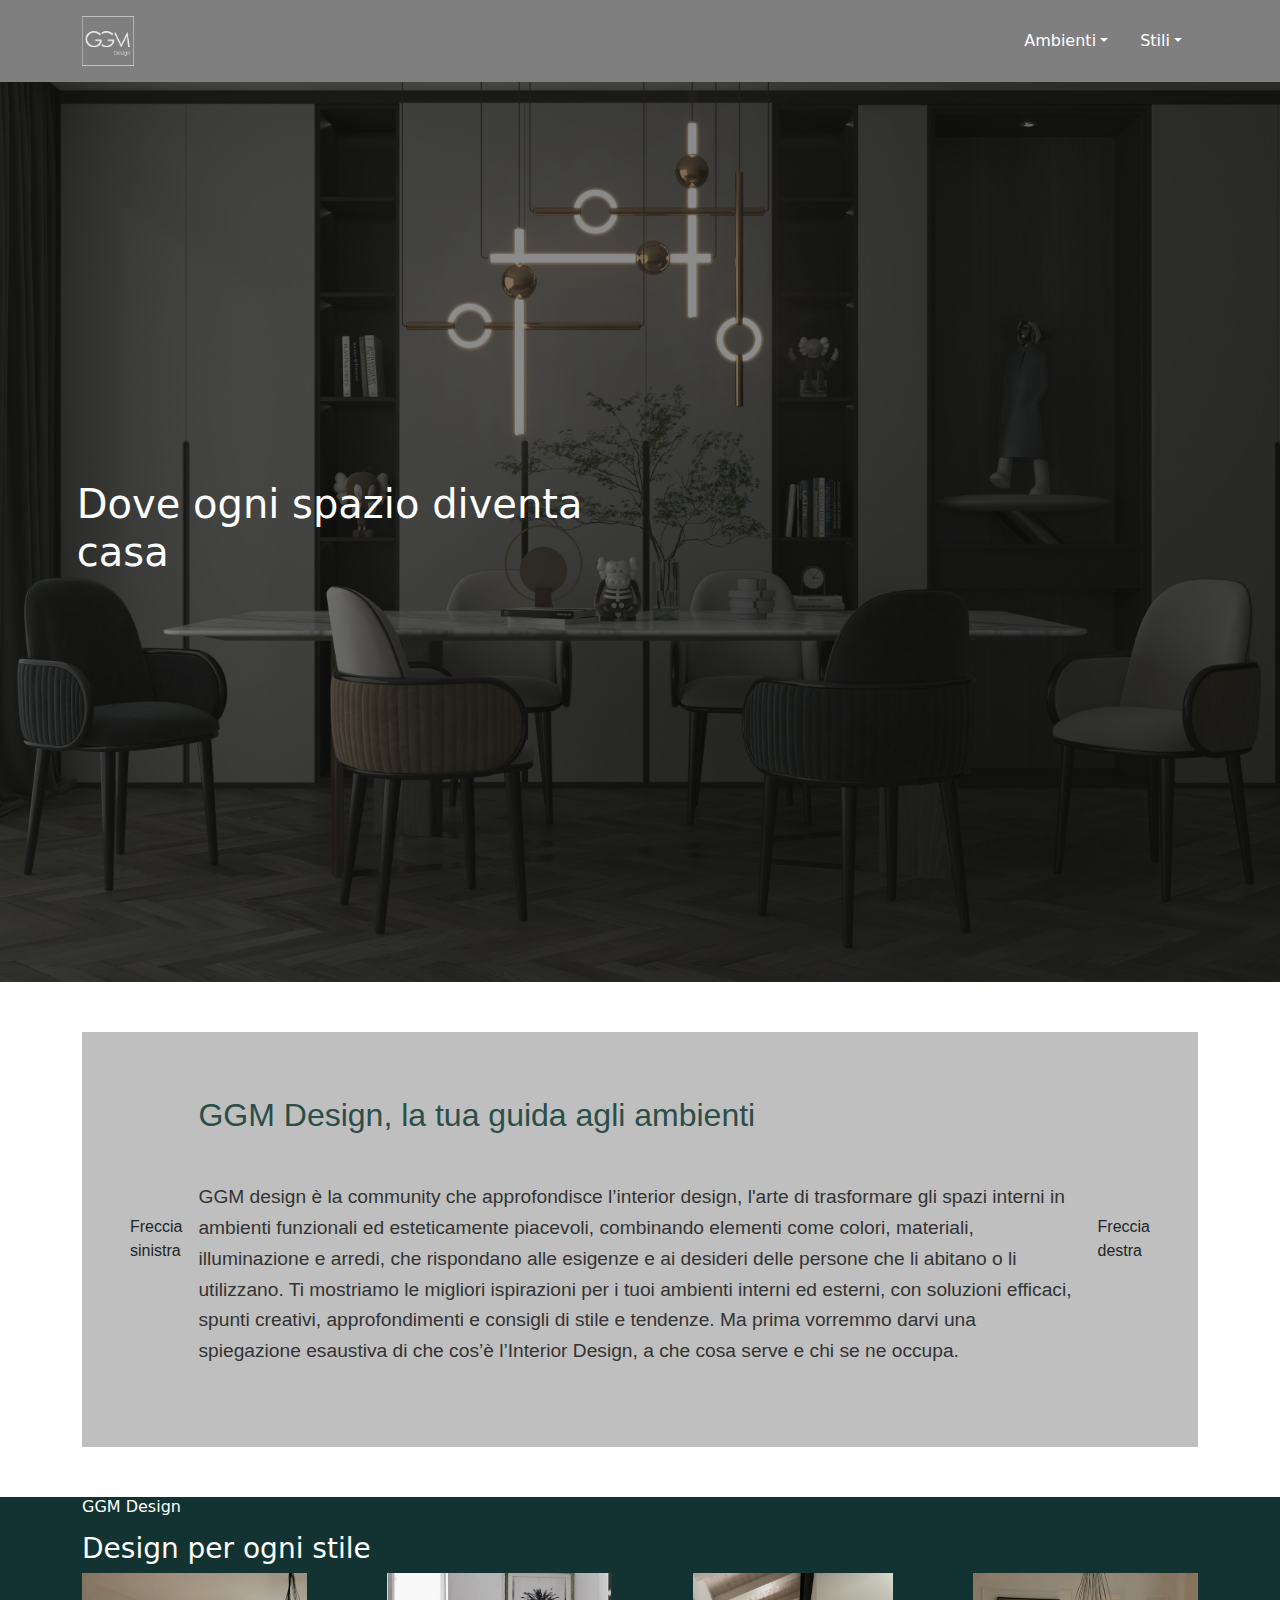
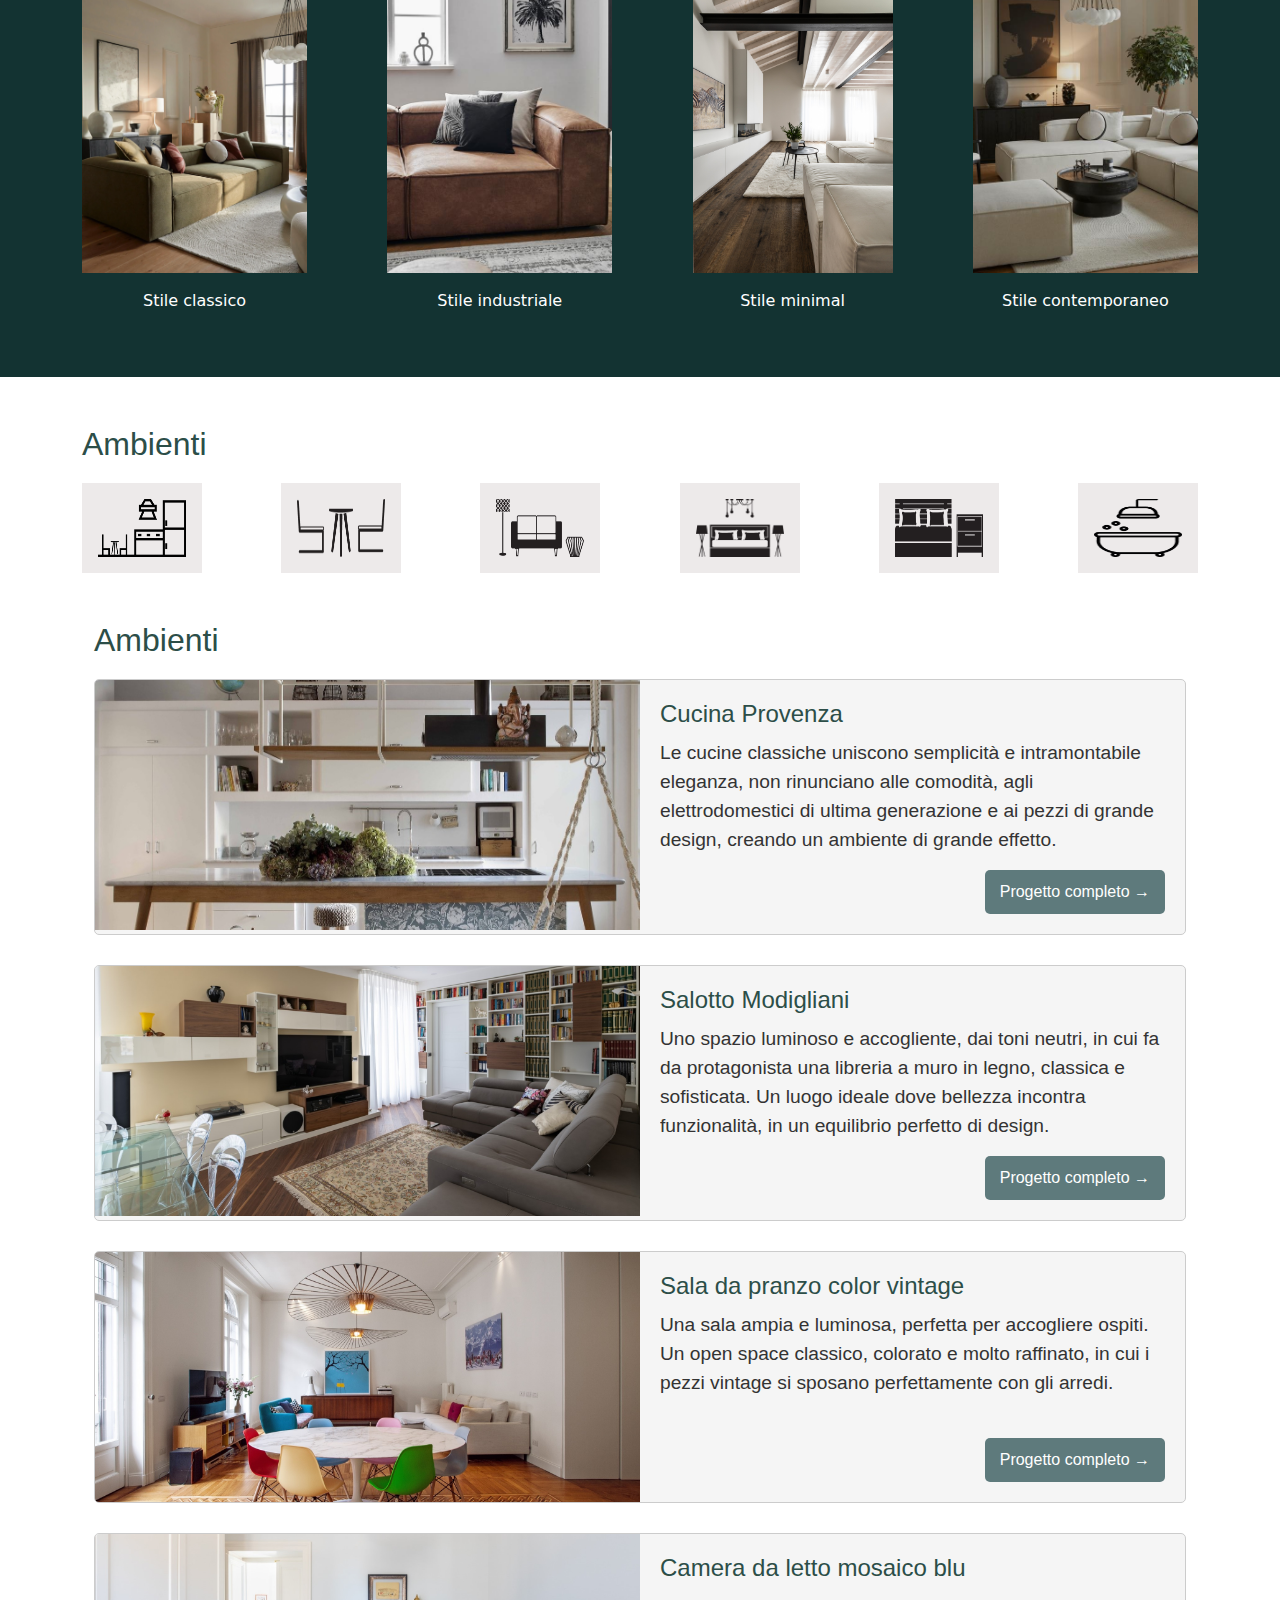
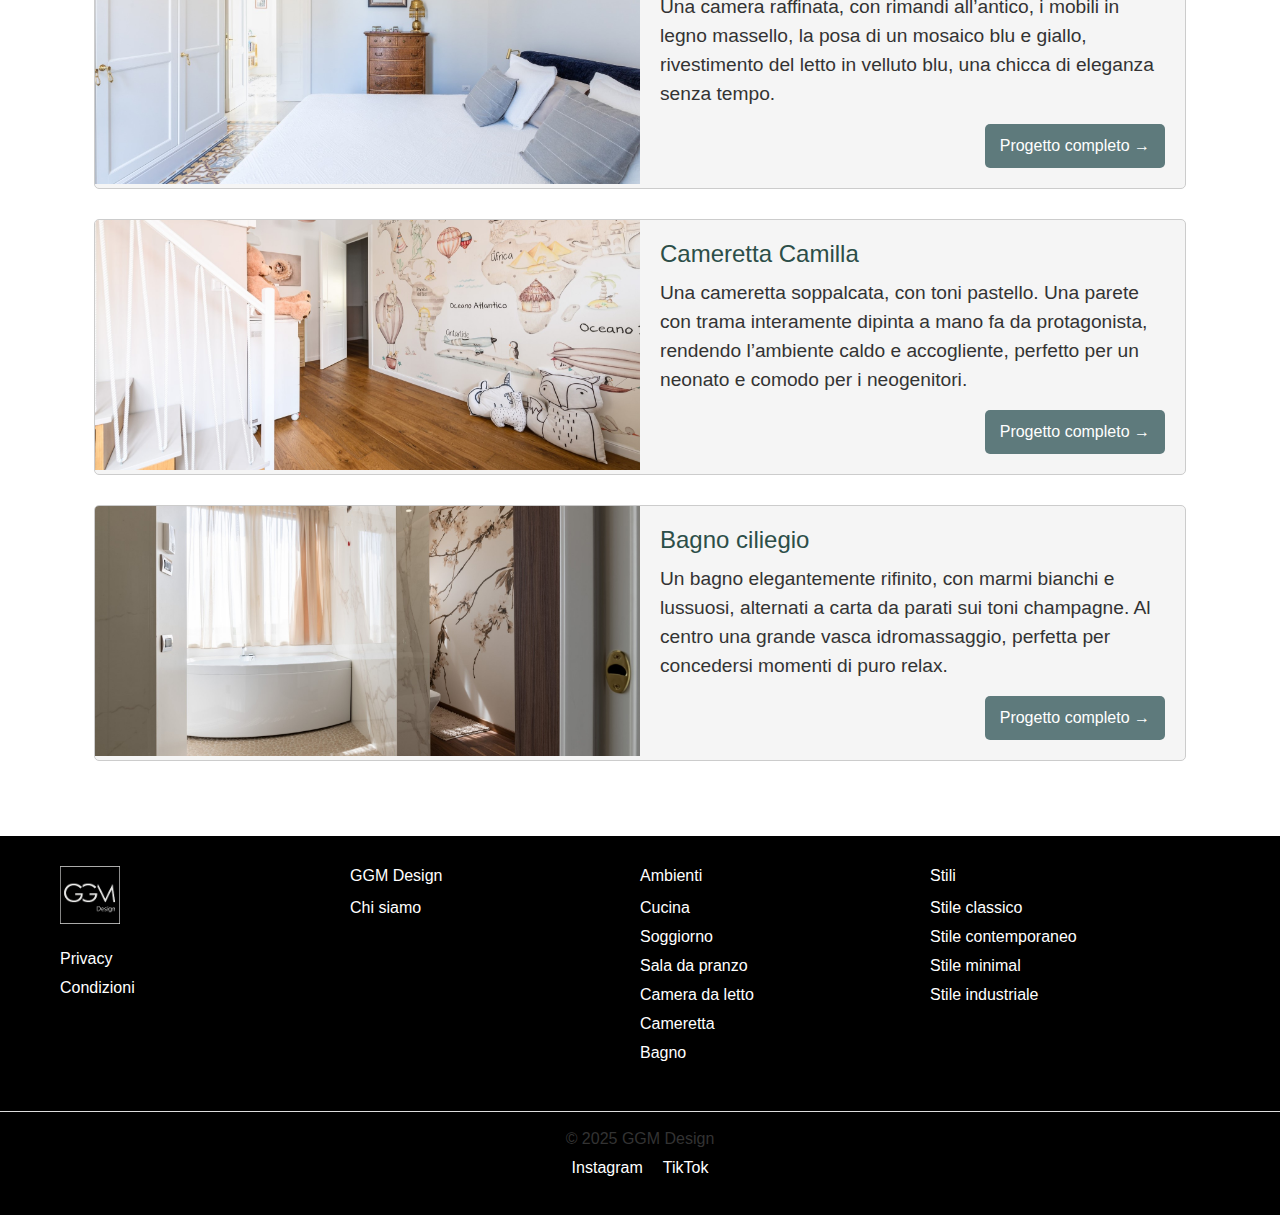
<file: index.html>
<!DOCTYPE html>
<html lang="it">
<head>
    <meta charset="UTF-8">
    <meta name="viewport" content="width=device-width, initial-scale=1.0">
    <link rel="stylesheet" href="css/style.css">
    <link href="https://cdn.jsdelivr.net/npm/bootstrap@5.3.3/dist/css/bootstrap.min.css" rel="stylesheet" integrity="sha384-QWTKZyjpPEjISv5WaRU9OFeRpok6YctnYmDr5pNlyT2bRjXh0JMhjY6hW+ALEwIH" crossorigin="anonymous">
    <title>GGM Design</title>
</head>
<body>

    <!-- Header con logo e menù -->
    <header class="bg-black bg-opacity-50 py-3">
        <div class="container d-flex justify-content-between align-items-center">
            <div>
                <img src="img/logo.png" alt="LOGO" class="img-fluid" style="height: 50px;">
            </div>
            <ul class="d-flex align-items-center m-0 list-unstyled">
                <li class="mx-3 dropdown">
                    <a href="#" class="text-decoration-none text-white dropdown-toggle"
                        data-bs-toggle="dropdown">Ambienti</a>
                    <ul class="dropdown-menu">
                        <li><a class="dropdown-item" href="#">Cucina</a></li>
                        <li><a class="dropdown-item" href="#">Salotto</a></li>
                        <li><a class="dropdown-item" href="#">Sala da pranzo</a></li>
                        <li><a class="dropdown-item" href="#">Camera da letto</a></li>
                        <li><a class="dropdown-item" href="#">Cameretta</a></li>
                        <li><a class="dropdown-item" href="#">Bagno</a></li>
                    </ul>
                </li>
                <li class="mx-3 dropdown">
                    <a href="#" class="text-decoration-none text-white dropdown-toggle"
                        data-bs-toggle="dropdown">Stili</a>
                    <ul class="dropdown-menu">
                        <li><a class="dropdown-item" href="#">Stile classico</a></li>
                        <li><a class="dropdown-item" href="#">Stile minimal</a></li>
                        <li><a class="dropdown-item" href="#">Stile industriale</a></li>
                        <li><a class="dropdown-item" href="#">Stile contemporaneo</a></li>
                    </ul>
                </li>
            </ul>
        </div>
    </header>


<!-- Header immagine -->
<!-- Sezione Home con immagine a schermo intero -->
<section class="hero-home">
    <div class="hero-overlay"></div> <!-- Overlay per migliorare la leggibilità del testo -->
    <div class="hero-content">
        <h1>Dove ogni spazio diventa casa</h1>
    
   
</div>
</section>


    <main>
        <!-- Sezione Guida agli ambienti -->
        <div class="container guida-ambienti">
            <section class="d-flex align-items-center bg-black bg-opacity-25 p-5 mt-5 ">
                <div>Freccia sinistra</div>
                <div class="p-3">
                    <h3>GGM Design, la tua guida agli ambienti</h3>
                    <p class="mt-5">
                        GGM design è la community che approfondisce l’interior design, l'arte di trasformare gli spazi interni in ambienti funzionali ed esteticamente piacevoli, combinando elementi come 
                        colori, materiali, illuminazione e arredi, che rispondano alle esigenze e ai desideri delle persone che li abitano o li utilizzano. 
                        Ti mostriamo le migliori ispirazioni per i tuoi ambienti interni ed esterni, con soluzioni efficaci, spunti creativi, approfondimenti e consigli di stile e tendenze. 
                        Ma prima vorremmo darvi una spiegazione esaustiva di che cos’è l’Interior Design, a che cosa serve e chi se ne occupa. 
                    </p>
                </div>
                <div>Freccia destra</div>
            </section>
        </div>

        <!-- Sezione Design per ogni stile -->
        <div class="design-x-stile text-white mt-5">
            <section class="container">
                <h6>GGM Design</h6>
                <h3 class="mt-3">Design per ogni stile</h3>
                <div class="d-flex justify-content-between gap-3">
                    <div class="text-center">
                        <img src="img/HOME PAGE IMM/icona-stile-classico.png" alt="immagine 1" class="img-ggm-design">
                        <p class="mt-3">Stile classico</p>
                    </div>
                    <div class="text-center">
                        <img src="img/HOME PAGE IMM/icona-stile-industriale.jpg" alt="immagine 2" class="img-ggm-design">
                        <p class="mt-3">Stile industriale</p>
                    </div>
                    <div class="text-center">
                        <img src="img/HOME PAGE IMM/icona-stile-minimal.jpeg" alt="immagine 3" class="img-ggm-design">
                        <p class="mt-3">Stile minimal</p>
                    </div>
                    <div class="text-center">
                        <img src="img/HOME PAGE IMM/icona-stile-contemporaneo.jpg" alt="immagine 4" class="img-ggm-design">
                        <p class="mt-3">Stile contemporaneo</p>
                    </div>
                </div>
            </section>
        </div>

        <!-- Sezione Ambienti -->
        <div class="ambienti mt-5">
            <section class="container">
                <h2>Ambienti</h2>
                <div class="d-flex justify-content-between gap-3">
                    <div class="bg-icon-ambienti">
                        <img src="img/HOME PAGE IMM/icona-cucina.png" alt="immagine 1" class="icona-ambienti p-3">
                    </div>
                    <div class="bg-icon-ambienti">
                        <img src="img/HOME PAGE IMM/icona-salapranzo.png" alt="immagine 2" class="icona-ambienti p-3">
                    </div>
                    <div class="bg-icon-ambienti">
                        <img src="img/HOME PAGE IMM/icona-salotto.png" alt="immagine 3" class="icona-ambienti p-3">
                    </div>
                    <div class="bg-icon-ambienti">
                        <img src="img/HOME PAGE IMM/icona-camera.png" alt="immagine 4" class="icona-ambienti p-3">
                    </div>
                    <div class="bg-icon-ambienti">
                        <img src="img/HOME PAGE IMM/icona-cameretta.png" alt="immagine 5" class="icona-ambienti p-3">
                    </div>
                    <div class="bg-icon-ambienti">
                        <img src="img/HOME PAGE IMM/icona-bagno.png" alt="immagine 6" class="icona-ambienti p-3">
                    </div>
                </div>


<!-- Sezione Ambienti -->
<div class="ambienti mt-5">
    <section class="container">
        <h2>Ambienti</h2>

        <!-- Card 1: Cucina Provenza -->
        <div class="card-ambiente">
            <div class="img-container">
                <img src="img/HOME PAGE IMM/cucina-provenza.jpeg" alt="Cucina Provenza">
            </div>
            <div class="ambiente-info">
                <h3>Cucina Provenza</h3>
                <p>
                    Le cucine classiche uniscono semplicità e intramontabile eleganza, non rinunciano alle comodità, 
                    agli elettrodomestici di ultima generazione e ai pezzi di grande design, creando un ambiente di grande effetto.
                </p>
                <a href="link-progetto-cucina classica" class="btn-progetto">Progetto completo →</a>
            </div>
        </div>

        <!-- Card 2: Salotto Modigliani -->
        <div class="card-ambiente">
            <div class="img-container">
                <img src="img/CAROSELLI/salotto-classico.jpeg" alt="Salotto Modigliani">
            </div>
            <div class="ambiente-info">
                <h3>Salotto Modigliani</h3>
                <p>
                    Uno spazio luminoso e accogliente, dai toni neutri, in cui fa da protagonista una libreria a muro in legno, classica e sofisticata.
                    Un luogo ideale dove bellezza incontra funzionalità, in un equilibrio perfetto di design.
                </p>
                <a href="link-progetto-salotto clasico" class="btn-progetto">Progetto completo →</a>
            </div>
        </div>

        <!-- Card 3: Sala da pranzo color vintage -->
        <div class="card-ambiente">
            <div class="img-container">
                <img src="img/CAROSELLI/saladapranzo-classica.jpeg" alt="Sala da pranzo color vintage">
            </div>
            <div class="ambiente-info">
                <h3>Sala da pranzo color vintage</h3>
                <p>
                    Una sala ampia e luminosa, perfetta per accogliere ospiti. 
                    Un open space classico, colorato e molto raffinato, in cui i pezzi vintage si sposano perfettamente con gli arredi.  
                </p>
                <a href="link-progetto-sala da pranzo classica" class="btn-progetto">Progetto completo →</a>
            </div>
        </div>

        <!-- Card 4: Camera da letto mosaico blu -->
        <div class="card-ambiente">
            <div class="img-container">
                <img src="img/CAROSELLI/camera-classica.jpeg" alt="Camera da letto mosaico blu">
            </div>
            <div class="ambiente-info">
                <h3>Camera da letto mosaico blu</h3>
                <p>
                    Una camera raffinata, con rimandi all’antico, i mobili in legno massello, la posa di un mosaico blu e giallo, rivestimento del letto in velluto blu, una chicca di eleganza senza tempo.
                </p>
                <a href="link-progetto-camera da letto classica" class="btn-progetto">Progetto completo →</a>
            </div>
        </div>

        <!-- Card 5: Cameretta Camilla -->
        <div class="card-ambiente">
            <div class="img-container">
                <img src="img/CAROSELLI/cameretta-classica.jpeg" alt="Cameretta Camilla">
            </div>
            <div class="ambiente-info">
                <h3>Cameretta Camilla</h3>
                <p>
                    Una cameretta soppalcata, con toni pastello. 
                    Una parete con trama interamente dipinta a mano fa da protagonista, rendendo l’ambiente caldo e accogliente, perfetto per un neonato e comodo per i neogenitori.
                </p>
                <a href="link-progetto-cameretta classica" class="btn-progetto">Progetto completo →</a>
            </div>
        </div>

        <!-- Card 6: Bagno ciliegio -->
        <div class="card-ambiente">
            <div class="img-container">
                <img src="img/CAROSELLI/bagno-classico.jpeg" alt="Bagno ciliegio">
            </div>
            <div class="ambiente-info">
                <h3>Bagno ciliegio</h3>
                <p>
                    Un bagno elegantemente rifinito, con marmi bianchi e lussuosi, alternati a carta da parati sui toni champagne. 
                    Al centro una grande vasca idromassaggio, perfetta per concedersi momenti di puro relax. 
                </p>
                <a href="link-progetto-bagno classico" class="btn-progetto">Progetto completo →</a>
            </div>
        </div>

    </section>
</div>

            </section>
        </div>
    </main>

    
    <footer class="footer">
        <div class="footer-container">
            <!-- Sezione Spazi Belli -->
            <div class="footer-section">
                <img src="img/logo.png" class="logo-small">
                <ul>
                    <li><a href="#">Privacy</a></li>
                    <li><a href="#">Condizioni</a></li>
                </ul>
            </div>
            <!-- Sezione Esplora -->
            <div class="footer-section">
                <h4>GGM Design</h4>
                <ul>
                    <li><a href="#">Chi siamo</a></li>
                
                </ul>
            </div>
            <!-- Sezione Per i professionisti -->
            <div class="footer-section">
                <h4>Ambienti</h4>
                <ul>
                    <li><a href="#">Cucina</a></li>
                    <li><a href="#">Soggiorno</a></li>
                    <li><a href="#">Sala da pranzo</a></li>
                    <li><a href="#">Camera da letto</a></li>
                    <li><a href="#">Cameretta</a></li>
                    <li><a href="#">Bagno</a></li>


                </ul>
            </div>
            <!-- Sezione Per i brand -->
            <div class="footer-section">
                <h4>Stili</h4>
                <ul>
                    
                    <li><a href="#">Stile classico</a></li>
                    <li><a href="#">Stile contemporaneo</a></li>
                    <li><a href="#">Stile minimal</a></li>
                    <li><a href="#">Stile industriale</a></li>
                </ul>
            </div>
        </div>
        <div class="footer-bottom">
            <p>&copy; 2025 GGM Design</p>
            <ul>
                <li><a href="#">Instagram</a></li>
                <li><a href="#">TikTok</a></li>
            </ul>
        </div>
    </footer>
    

        

    <!-- Bootstrap JS -->
    <script src="https://cdn.jsdelivr.net/npm/bootstrap@5.3.3/dist/js/bootstrap.bundle.min.js"></script>
</body>
</html>


    <!-- Bootstrap JS -->
    <script src="https://cdn.jsdelivr.net/npm/bootstrap@5.3.3/dist/js/bootstrap.bundle.min.js"></script>
</body>
</html>
</file>
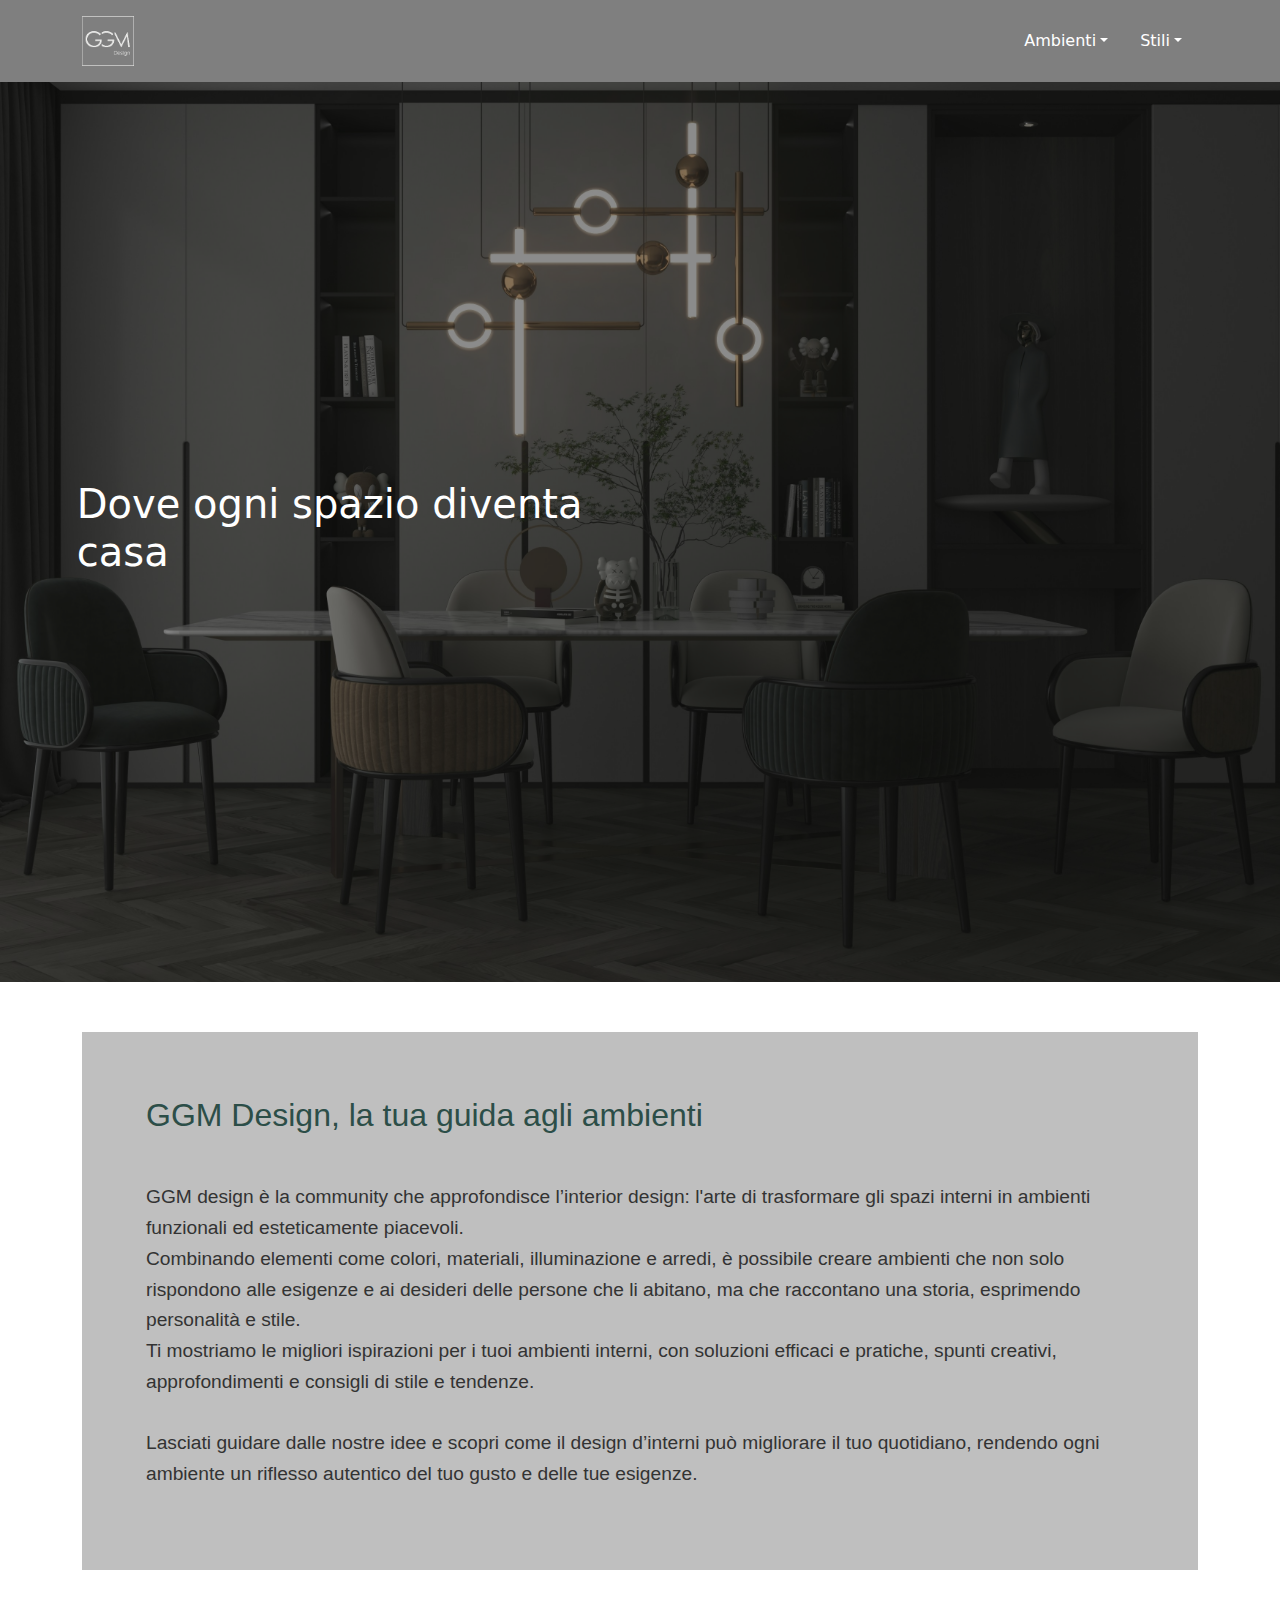
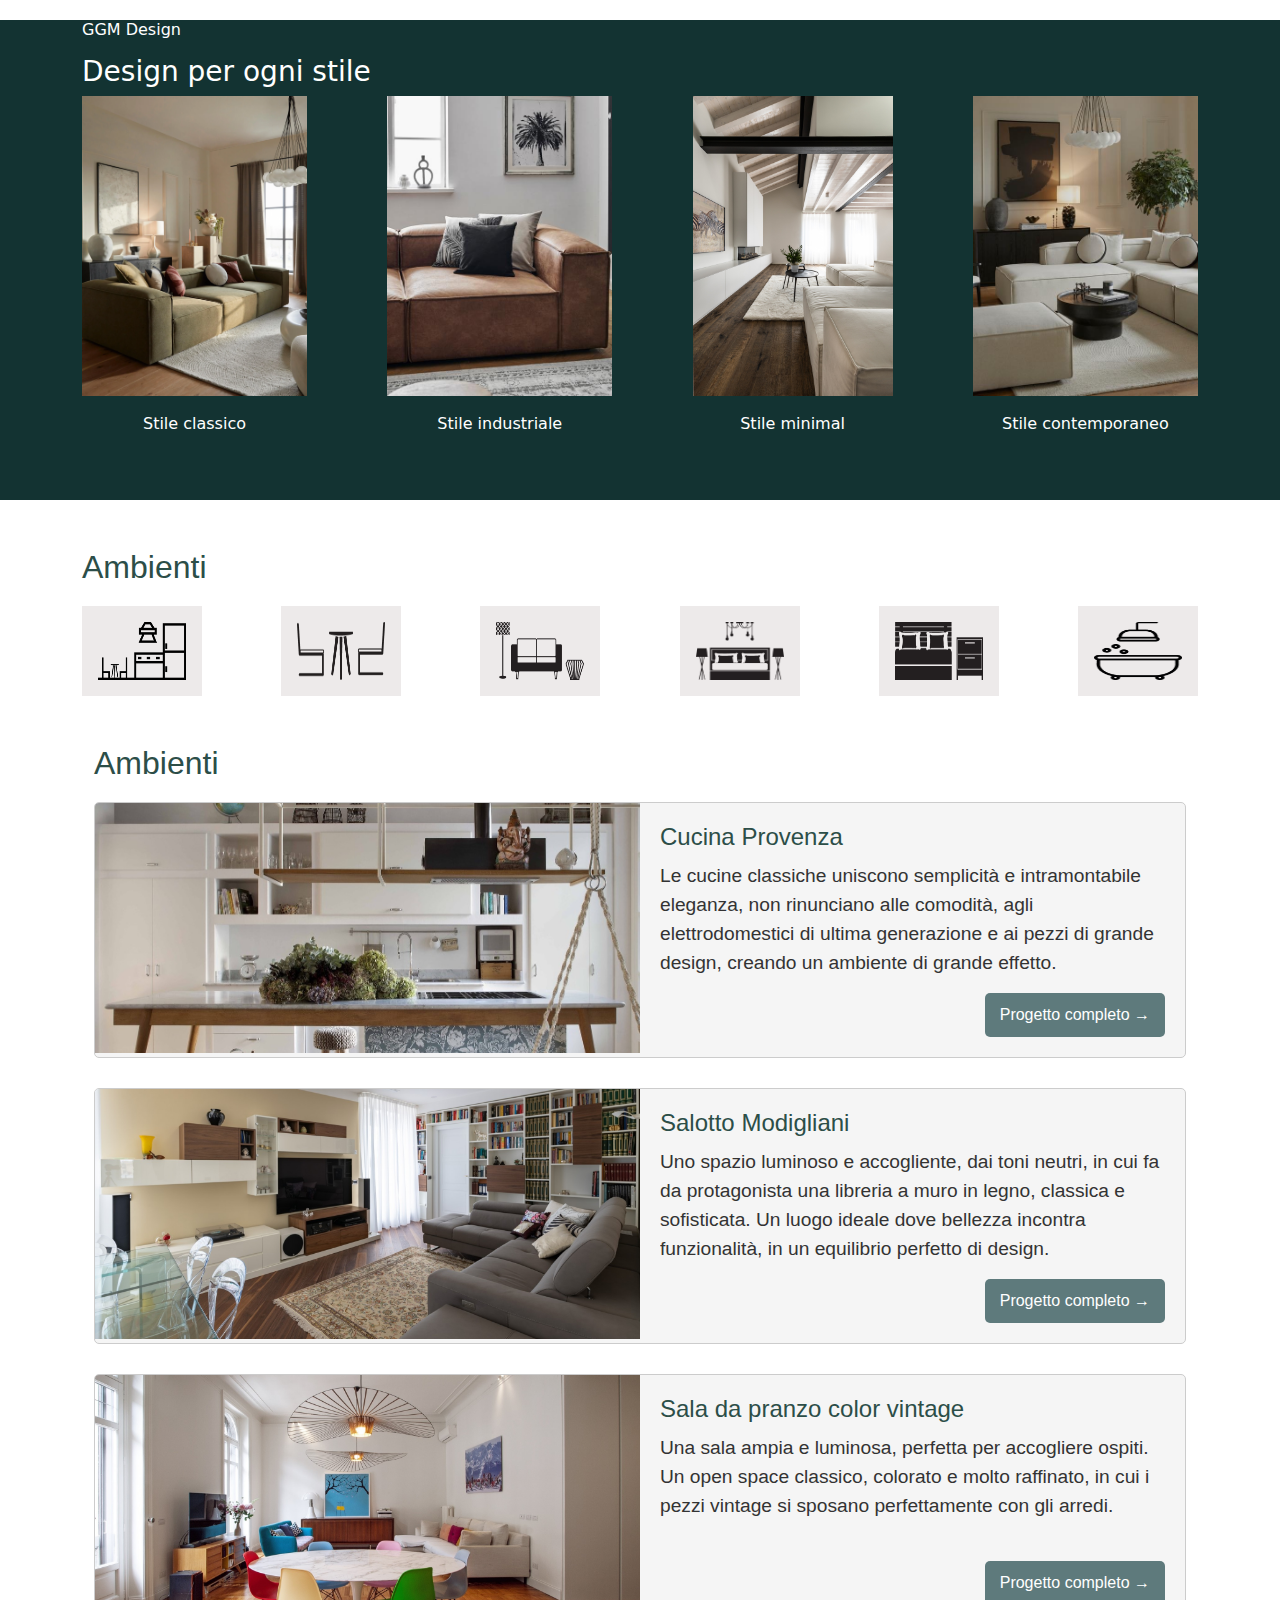
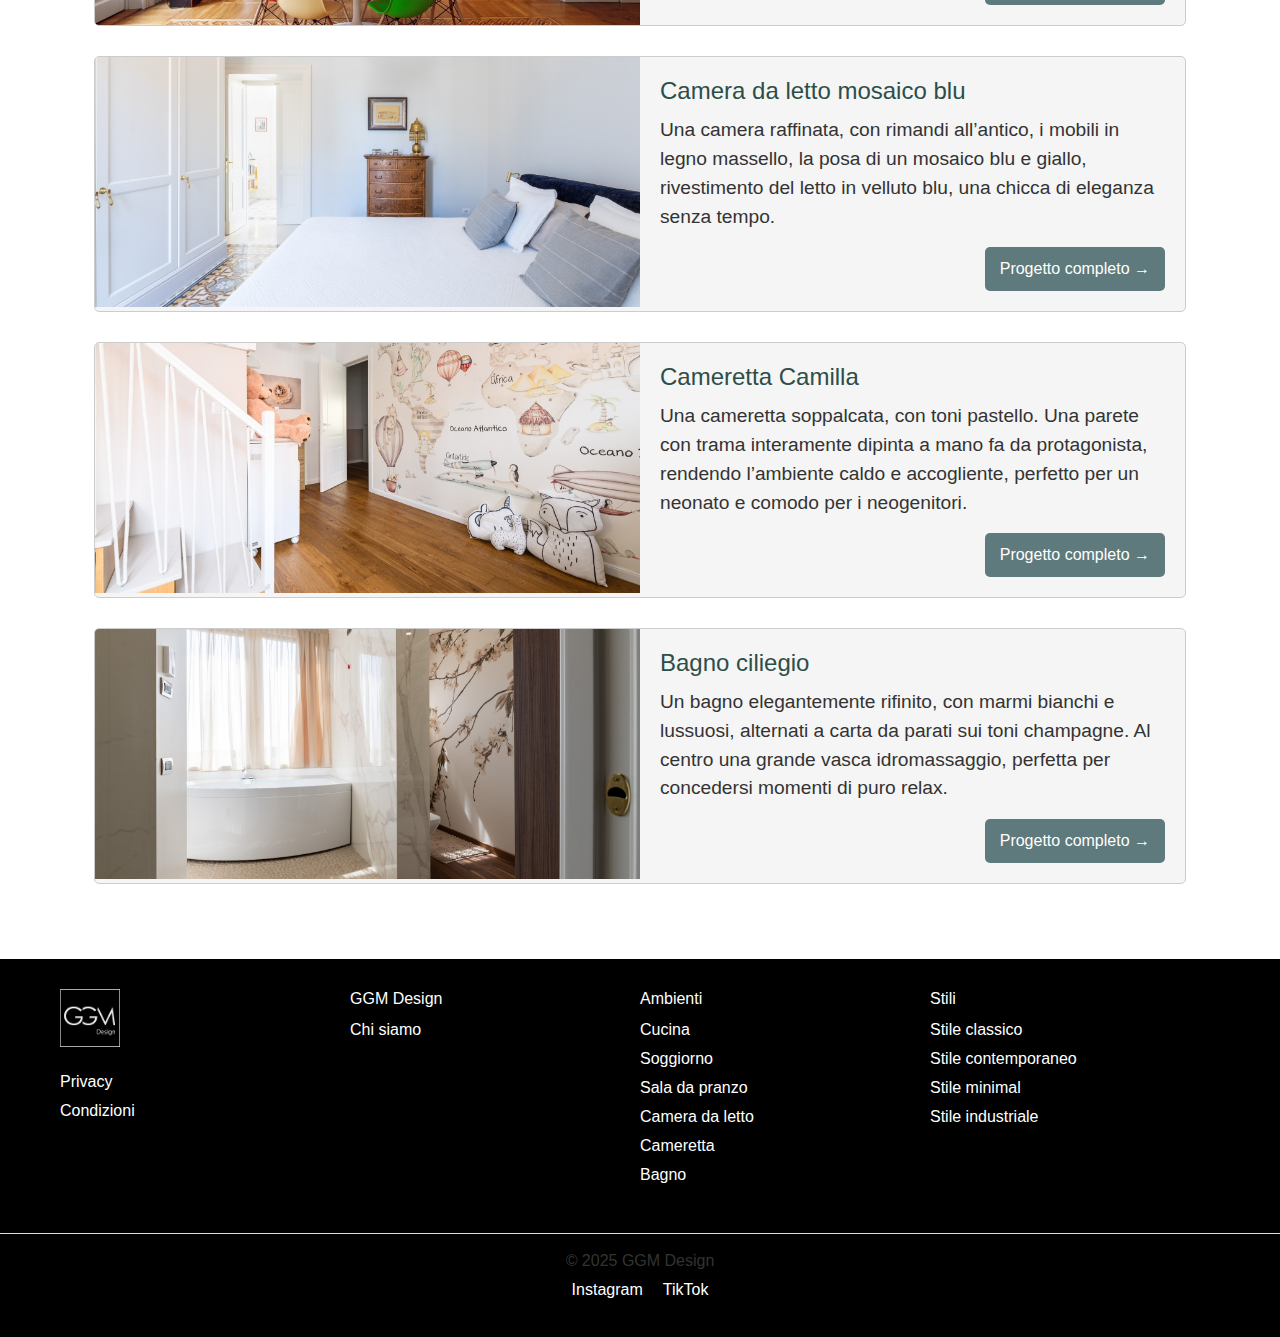
<file: html/index.html>
<!DOCTYPE html>
<html lang="it">
<head>
    <meta charset="UTF-8">
    <meta name="viewport" content="width=device-width, initial-scale=1.0">
    <link rel="stylesheet" href="../css/style.css">
    <link href="https://cdn.jsdelivr.net/npm/bootstrap@5.3.3/dist/css/bootstrap.min.css" rel="stylesheet" integrity="sha384-QWTKZyjpPEjISv5WaRU9OFeRpok6YctnYmDr5pNlyT2bRjXh0JMhjY6hW+ALEwIH" crossorigin="anonymous">
    <title>GGM Design</title>
</head>
<body>

    <!-- Header con logo e menù -->
    <header class="bg-black bg-opacity-50 py-3">
        <div class="container d-flex justify-content-between align-items-center">
            <div>
                <img src="../img/logo.png" alt="LOGO" class="img-fluid" style="height: 50px;">
            </div>
            <ul class="d-flex align-items-center m-0 list-unstyled">
                <li class="mx-3 dropdown">
                    <a href="#" class="text-decoration-none text-white dropdown-toggle"
                        data-bs-toggle="dropdown">Ambienti</a>
                    <ul class="dropdown-menu">
                        <li><a class="dropdown-item" href="#">Cucina</a></li>
                        <li><a class="dropdown-item" href="#">Salotto</a></li>
                        <li><a class="dropdown-item" href="#">Sala da pranzo</a></li>
                        <li><a class="dropdown-item" href="#">Camera da letto</a></li>
                        <li><a class="dropdown-item" href="#">Cameretta</a></li>
                        <li><a class="dropdown-item" href="#">Bagno</a></li>
                    </ul>
                </li>
                <li class="mx-3 dropdown">
                    <a href="#" class="text-decoration-none text-white dropdown-toggle"
                        data-bs-toggle="dropdown">Stili</a>
                    <ul class="dropdown-menu">
                        <li><a class="dropdown-item" href="#">Stile classico</a></li>
                        <li><a class="dropdown-item" href="#">Stile minimal</a></li>
                        <li><a class="dropdown-item" href="#">Stile industriale</a></li>
                        <li><a class="dropdown-item" href="#">Stile contemporaneo</a></li>
                    </ul>
                </li>
            </ul>
        </div>
    </header>


<!-- Header immagine -->
<!-- Sezione Home con immagine a schermo intero -->
<section class="hero-home">
    <div class="hero-overlay"></div> <!-- Overlay per migliorare la leggibilità del testo -->
    <div class="hero-content">
        <h1>Dove ogni spazio diventa casa</h1>
    
   
</div>
</section>


    <main>
        <!-- Sezione Guida agli ambienti -->
        <div class="container guida-ambienti">
            <section class="d-flex align-items-center bg-black bg-opacity-25 p-5 mt-5 ">
                <div class="p-3">
                    <h3>GGM Design, la tua guida agli ambienti</h3>
                    <p class="mt-5">
                        GGM design è la community che approfondisce l’interior design: l'arte di trasformare gli spazi interni in ambienti funzionali ed esteticamente piacevoli. 
                        <br>
                        Combinando elementi come colori, materiali, illuminazione e arredi, è possibile creare ambienti che non solo rispondono alle esigenze e ai desideri delle persone che li abitano, ma che raccontano una storia, esprimendo personalità e stile. 
                        <br>
                        Ti mostriamo le migliori ispirazioni per i tuoi ambienti interni, con soluzioni efficaci e pratiche, spunti creativi, approfondimenti e consigli di stile e tendenze. 
                        <br>
                        <br>
                        Lasciati guidare dalle nostre idee e scopri come il design d’interni può migliorare il tuo quotidiano, rendendo ogni ambiente un riflesso autentico del tuo gusto e delle tue esigenze. 
                    </p>
                </div>
            </section>
        </div>

        <!-- Sezione Design per ogni stile -->
        <div class="design-x-stile text-white mt-5">
            <section class="container">
                <h6>GGM Design</h6>
                <h3 class="mt-3">Design per ogni stile</h3>
                <div class="d-flex justify-content-between gap-3">
                    <div class="text-center">
                        <img src="../img/HOME PAGE IMM/icona-stile-classico.png" alt="immagine 1" class="img-ggm-design">
                        <p class="mt-3">Stile classico</p>
                    </div>
                    <div class="text-center">
                        <img src="../img/HOME PAGE IMM/icona-stile-industriale.jpg" alt="immagine 2" class="img-ggm-design">
                        <p class="mt-3">Stile industriale</p>
                    </div>
                    <div class="text-center">
                        <img src="../img/HOME PAGE IMM/icona-stile-minimal.jpeg" alt="immagine 3" class="img-ggm-design">
                        <p class="mt-3">Stile minimal</p>
                    </div>
                    <div class="text-center">
                        <img src="../img/HOME PAGE IMM/icona-stile-contemporaneo.jpg" alt="immagine 4" class="img-ggm-design">
                        <p class="mt-3">Stile contemporaneo</p>
                    </div>
                </div>
            </section>
        </div>

        <!-- Sezione Ambienti -->
        <div class="ambienti mt-5">
            <section class="container">
                <h2>Ambienti</h2>
                <div class="d-flex justify-content-between gap-3">
                    <div class="bg-icon-ambienti">
                        <img src="../img/HOME PAGE IMM/icona-cucina.png" alt="immagine 1" class="icona-ambienti p-3">
                    </div>
                    <div class="bg-icon-ambienti">
                        <img src="../img/HOME PAGE IMM/icona-salapranzo.png" alt="immagine 2" class="icona-ambienti p-3">
                    </div>
                    <div class="bg-icon-ambienti">
                        <img src="../img/HOME PAGE IMM/icona-salotto.png" alt="immagine 3" class="icona-ambienti p-3">
                    </div>
                    <div class="bg-icon-ambienti">
                        <img src="../img/HOME PAGE IMM/icona-camera.png" alt="immagine 4" class="icona-ambienti p-3">
                    </div>
                    <div class="bg-icon-ambienti">
                        <img src="../img/HOME PAGE IMM/icona-cameretta.png" alt="immagine 5" class="icona-ambienti p-3">
                    </div>
                    <div class="bg-icon-ambienti">
                        <img src="../img/HOME PAGE IMM/icona-bagno.png" alt="immagine 6" class="icona-ambienti p-3">
                    </div>
                </div>


<!-- Sezione Ambienti -->
<div class="ambienti mt-5">
    <section class="container">
        <h2>Ambienti</h2>

        <!-- Card 1: Cucina Provenza -->
        <div class="card-ambiente">
            <div class="img-container">
                <img src="../img/HOME PAGE IMM/cucina-provenza.jpeg" alt="Cucina Provenza">
            </div>
            <div class="ambiente-info">
                <h3>Cucina Provenza</h3>
                <p>
                    Le cucine classiche uniscono semplicità e intramontabile eleganza, non rinunciano alle comodità, 
                    agli elettrodomestici di ultima generazione e ai pezzi di grande design, creando un ambiente di grande effetto.
                </p>
                <a href="link-progetto-cucina classica" class="btn-progetto">Progetto completo →</a>
            </div>
        </div>

        <!-- Card 2: Salotto Modigliani -->
        <div class="card-ambiente">
            <div class="img-container">
                <img src="../img/CAROSELLI/salotto-classico.jpeg" alt="Salotto Modigliani">
            </div>
            <div class="ambiente-info">
                <h3>Salotto Modigliani</h3>
                <p>
                    Uno spazio luminoso e accogliente, dai toni neutri, in cui fa da protagonista una libreria a muro in legno, classica e sofisticata.
                    Un luogo ideale dove bellezza incontra funzionalità, in un equilibrio perfetto di design.
                </p>
                <a href="salottoModigliani.html" class="btn-progetto">Progetto completo →</a>
            </div>
        </div>

        <!-- Card 3: Sala da pranzo color vintage -->
        <div class="card-ambiente">
            <div class="img-container">
                <img src="../img/CAROSELLI/saladapranzo-classica.jpeg" alt="Sala da pranzo color vintage">
            </div>
            <div class="ambiente-info">
                <h3>Sala da pranzo color vintage</h3>
                <p>
                    Una sala ampia e luminosa, perfetta per accogliere ospiti. 
                    Un open space classico, colorato e molto raffinato, in cui i pezzi vintage si sposano perfettamente con gli arredi.  
                </p>
                <a href="link-progetto-sala da pranzo classica" class="btn-progetto">Progetto completo →</a>
            </div>
        </div>

        <!-- Card 4: Camera da letto mosaico blu -->
        <div class="card-ambiente">
            <div class="img-container">
                <img src="../img/CAROSELLI/camera-classica.jpeg" alt="Camera da letto mosaico blu">
            </div>
            <div class="ambiente-info">
                <h3>Camera da letto mosaico blu</h3>
                <p>
                    Una camera raffinata, con rimandi all’antico, i mobili in legno massello, la posa di un mosaico blu e giallo, rivestimento del letto in velluto blu, una chicca di eleganza senza tempo.
                </p>
                <a href="link-progetto-camera da letto classica" class="btn-progetto">Progetto completo →</a>
            </div>
        </div>

        <!-- Card 5: Cameretta Camilla -->
        <div class="card-ambiente">
            <div class="img-container">
                <img src="../img/CAROSELLI/cameretta-classica.jpeg" alt="Cameretta Camilla">
            </div>
            <div class="ambiente-info">
                <h3>Cameretta Camilla</h3>
                <p>
                    Una cameretta soppalcata, con toni pastello. 
                    Una parete con trama interamente dipinta a mano fa da protagonista, rendendo l’ambiente caldo e accogliente, perfetto per un neonato e comodo per i neogenitori.
                </p>
                <a href="link-progetto-cameretta classica" class="btn-progetto">Progetto completo →</a>
            </div>
        </div>

        <!-- Card 6: Bagno ciliegio -->
        <div class="card-ambiente">
            <div class="img-container">
                <img src="../img/CAROSELLI/bagno-classico.jpeg" alt="Bagno ciliegio">
            </div>
            <div class="ambiente-info">
                <h3>Bagno ciliegio</h3>
                <p>
                    Un bagno elegantemente rifinito, con marmi bianchi e lussuosi, alternati a carta da parati sui toni champagne. 
                    Al centro una grande vasca idromassaggio, perfetta per concedersi momenti di puro relax. 
                </p>
                <a href="link-progetto-bagno classico" class="btn-progetto">Progetto completo →</a>
            </div>
        </div>

    </section>
</div>

            </section>
        </div>
    </main>

    
    <footer class="footer">
        <div class="footer-container">
            <!-- Sezione Spazi Belli -->
            <div class="footer-section">
                <img src="../img/logo.png" class="logo-small">
                <ul>
                    <li><a href="#">Privacy</a></li>
                    <li><a href="#">Condizioni</a></li>
                </ul>
            </div>
            <!-- Sezione Esplora -->
            <div class="footer-section">
                <h4>GGM Design</h4>
                <ul>
                    <li><a href="#">Chi siamo</a></li>
                
                </ul>
            </div>
            <!-- Sezione Per i professionisti -->
            <div class="footer-section">
                <h4>Ambienti</h4>
                <ul>
                    <li><a href="#">Cucina</a></li>
                    <li><a href="#">Soggiorno</a></li>
                    <li><a href="#">Sala da pranzo</a></li>
                    <li><a href="#">Camera da letto</a></li>
                    <li><a href="#">Cameretta</a></li>
                    <li><a href="#">Bagno</a></li>


                </ul>
            </div>
            <!-- Sezione Per i brand -->
            <div class="footer-section">
                <h4>Stili</h4>
                <ul>
                    
                    <li><a href="#">Stile classico</a></li>
                    <li><a href="#">Stile contemporaneo</a></li>
                    <li><a href="#">Stile minimal</a></li>
                    <li><a href="#">Stile industriale</a></li>
                </ul>
            </div>
        </div>
        <div class="footer-bottom">
            <p>&copy; 2025 GGM Design</p>
            <ul>
                <li><a href="#">Instagram</a></li>
                <li><a href="#">TikTok</a></li>
            </ul>
        </div>
    </footer>
    

        

    <!-- Bootstrap JS -->
    <script src="https://cdn.jsdelivr.net/npm/bootstrap@5.3.3/dist/js/bootstrap.bundle.min.js"></script>
</body>
</html>


    <!-- Bootstrap JS -->
    <script src="https://cdn.jsdelivr.net/npm/bootstrap@5.3.3/dist/js/bootstrap.bundle.min.js"></script>
</body>
</html>
</file>
<file: css/style.css>
/* Footer */
.footer {
    background-color: #000; /* Sfondo nero */
    color: white; /* Testo bianco */
    padding: 40px 0;
    margin-top: 75px;
}

.footer-logo img {
    width: 80px;
    margin-bottom: 15px;
}

.footer-divider {
    width: 50px;
    border: 1px solid #555;
    margin: 10px 0;
}

.footer ul {
    padding: 0;
}

.footer ul li {
    margin-bottom: 5px;
}

.footer ul li a {
    text-decoration: none;
    color: white;
    font-size: 16px;
    display: flex;
    align-items: center;
    transition: color 0.2s ease-in-out;
}

.footer ul li a:hover {
    color: #ccc; /* Cambia colore al passaggio del mouse */
}

.footer ul li a span {
    margin-left: 10px;
    font-size: 18px;
    transition: transform 0.2s ease-in-out;
}

.footer ul li a:hover span {
    transform: translateX(5px); /* Effetto freccia in movimento */
}

.footer-section h5 {
    font-size: 18px;
    margin-bottom: 10px;
    color: white;
}

/* Stile Generale della Sezione */
.guida-ambienti {
    max-width: 1200px;
    margin: 50px auto;
    font-family: Arial, sans-serif;
    text-align: left; /* Mantiene l'allineamento a sinistra */
}

/* Titolo */
.guida-ambienti h3 {
    font-size: 2rem; /* Dimensione grande su desktop */
    color: #2c4e48;
    margin-bottom: 15px;
}

/* Testo */
.guida-ambienti p {
    font-size: 1.2rem; /* Testo leggibile su desktop */
    color: #333;
    line-height: 1.6; /* Migliora la leggibilità */
}

/* ✅ Responsive: Ridimensionamento per Tablet */
@media screen and (max-width: 1024px) {
    .guida-ambienti h3 {
        font-size: 1.7rem; /* Titolo leggermente più piccolo */
    }

    .guida-ambienti p {
        font-size: 1rem; /* Testo più compatto */
    }
}

/* ✅ Responsive: Ridimensionamento per Mobile */
@media screen and (max-width: 768px) {
    .guida-ambienti {
        padding: 10px; /* Riduce il padding per ottimizzare lo spazio */
    }

    .guida-ambienti h3 {
        font-size: 1.5rem; /* Titolo più piccolo */
    }

    .guida-ambienti p {
        font-size: 0.9rem; /* Testo ridotto per leggibilità su schermi piccoli */
    }
}

/* ✅ Responsive: Adattamento per Schermi Molto Piccoli */
@media screen and (max-width: 480px) {
    .guida-ambienti h3 {
        font-size: 1.3rem; /* Titolo più piccolo */
    }

    .guida-ambienti p {
        font-size: 0.8rem; /* Testo molto compatto */
    }
}



/* Responsive */
@media (max-width: 768px) {
    .footer .container {
        flex-direction: column;
        text-align: center;
    }

    .footer-logo img {
        margin: 0 auto;
    }
}

.icona-ambienti{
    width: 120px;
    height: 90px;
}
.bg-icon-ambienti{
    background-color: #EDEAEA;
}

.img-ggm-design{
    height: 300px;
}
.design-x-stile {
    background-color: #133332;
    height: 480px;
}


/* Stile della sezione Ambienti */
.ambienti {
    max-width: 1200px;
    margin: 50px auto;
    font-family: Arial, sans-serif;
}

.ambienti h2 {
    color: #2c4e48;
    font-size: 2rem;
    margin-bottom: 20px;
}

/* Contenitore Generale */
.ambienti {
    max-width: 1200px;
    margin: 50px auto;
    font-family: Arial, sans-serif;
}

/* Titolo */
.ambienti h2 {
    color: #2c4e48;
    font-size: 2rem;
    margin-bottom: 20px;
}

/* Card Ambienti */
.card-ambiente {
    display: flex;
    background-color: #f5f5f5;
    border-radius: 5px;
    overflow: hidden;
    margin-bottom: 30px;
    border: 1px solid #ccc;
}

/* Contenitore dell'immagine */
.img-container {
    width: 50%;
    height: 250px; /* Altezza uniforme */
    overflow: hidden;
}

/* Immagine */
.card-ambiente img {
    width: 100%;
    height: 100%;
    object-fit: cover; /* Evita distorsioni e mantiene il focus */
}

/* Info della card */
.ambiente-info {
    width: 50%;
    padding: 20px;
    display: flex;
    flex-direction: column;
    justify-content: space-between;
}

/* Titolo */
.ambiente-info h3 {
    font-size: 1.5rem;
    color: #2c4e48;
    margin-bottom: 10px;
}

/* Testo */
.ambiente-info p {
    font-size: 1.2rem;
    color: #333;
    flex-grow: 1;
    overflow: hidden;
    text-overflow: ellipsis;
    display: -webkit-box;
    -webkit-line-clamp: 4; /* Limita il testo a 4 righe */
    -webkit-box-orient: vertical;
}

/* Pulsante */
.btn-progetto {
    background-color: #5E7A7C; 
    color: #ffffff;
    text-decoration: none;
    padding: 10px 15px;
    border-radius: 5px;
    text-align: center;
    align-self: flex-start;
    display: inline-block;
    transition: background 0.3s ease-in-out;
    align-self: flex-end;
}

.btn-progetto:hover {
    background-color: #3d5354; /* Giallo più scuro */
}

@media screen and (max-width: 768px) {
    .ambienti {
        padding: 10px;
    }

    .card-ambiente {
        flex-direction: column;
        text-align: left;
        box-shadow: 0 4px 8px rgba(0, 0, 0, 0.2);
    }

    .img-container {
        width: 100%;
        height: auto;
    }

    .ambiente-info {
        width: 100%;
        padding: 8px;
        text-align: left; /* 🔹 Mantiene il testo completamente allineato a sinistra */
    }

    .ambiente-info h3 {
        font-size: 1.2rem; /* 🔹 Titolo ridotto */
    }

    .ambiente-info p {
        font-size: 0.9rem; /* 🔹 Testo ancora più piccolo */
    }

    .btn-progetto {
        font-size: 0.7rem;
        padding: 6px 10px;
        margin-top: 5px;
    }
}

/* .ambienti-evidenza{
    height: 200px;
}

.ambienti-evidenza > img{
    max-height: 200px;
} */

/* Sezione Home - Immagine a schermo intero */
.hero-home {
    position: relative;
    width: 100%;
    height: 100vh; /* Altezza schermo intero */
    background: url('../img/HOME PAGE IMM/home-copertina.jpg') no-repeat center center/cover;
    display: flex;
    align-items: center;
    justify-content: center;
}

/* Overlay scuro per migliorare la leggibilità del testo */
.hero-overlay {
    position: absolute;
    top: 0;
    left: 0;
    width: 100%;
    height: 100%;
    background: rgba(23, 23, 23, 0.5); /* Scuro con trasparenza */
}

/* Contenuto testuale sopra l'immagine */
.hero-content {
    position: absolute;
    text-align: left;
    color: white;
    font-size: 3rem;
    font-weight: bold;
    z-index: 2; /* Assicura che il testo sia sopra l'overlay */
    max-width: 600px; /* Limita la larghezza del testo */
    left: 6%; /* Sposta il testo più a sinistra */
    top: 50%; /* Centra verticalmente */
    transform: translateY(-50%); /* Corregge il posizionamento verticale */
}



/* Stili generali per il footer */
.footer {
    background-color: #000000;
    padding: 20px 0;
    font-family: Arial, sans-serif;
    color: #333;
}

.footer-container {
    display: flex;
    justify-content: space-around;
    flex-wrap: wrap;
    max-width: 1200px;
    margin: 0 auto;
    padding: 0 20px;
}
.logo-small {
    width: 60px; /* Imposta una dimensione più piccola */
    height: auto;
    vertical-align: middle; /* Allinea l'immagine con il testo */
    margin-right: 8px;
    margin-bottom: 8%
}
.footer-section {
    flex: 1;
    min-width: 200px;
    margin: 10px 0;
}

.footer-section h4 {
    font-size: 16px;
    margin-bottom: 10px;
    color: #ffffff;
}

.footer-section ul {
    list-style: none;
    padding: 0;
}

.footer-section ul li {
    margin-bottom: 5px;
}

.footer-section ul li a {
    text-decoration: none;
    color: #ffffff;
    transition: color 0.3s;
}

.footer-section ul li a:hover {
    color: #302b2b;
}

.footer-bottom {
    text-align: center;
    padding: 10px 20px;
    border-top: 1px solid #ddd;
    margin-top: 20px;
}

.footer-bottom p {
    margin: 5px 0;
}

.footer-bottom ul {
    list-style: none;
    padding: 0;
    display: flex;
    justify-content: center;
    margin: 5px 0;
}

.footer-bottom ul li {
    margin: 0 10px;
}

.footer-bottom ul li a {
    text-decoration: none;
    color: #ffffff;
    transition: color 0.3s;
}

.footer-bottom ul li a:hover {
    color: #ffffff;
}
</file>
